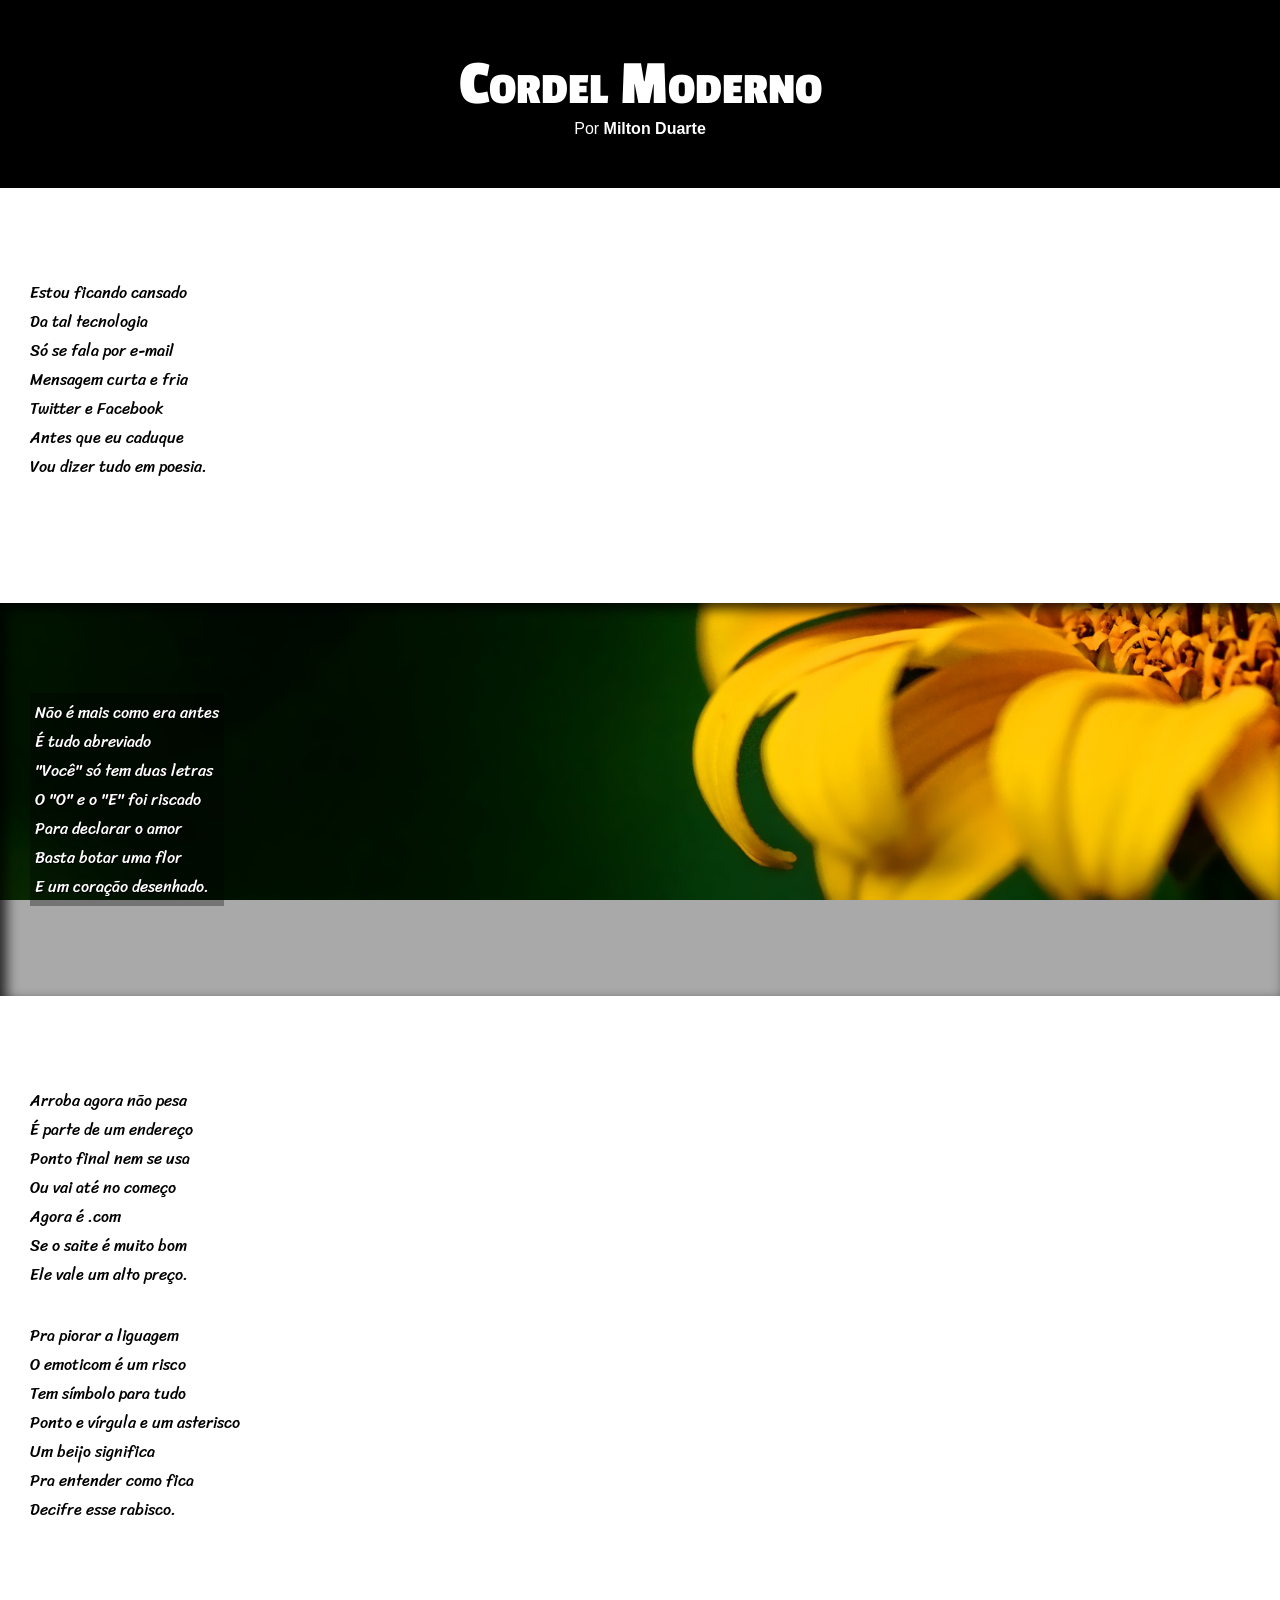
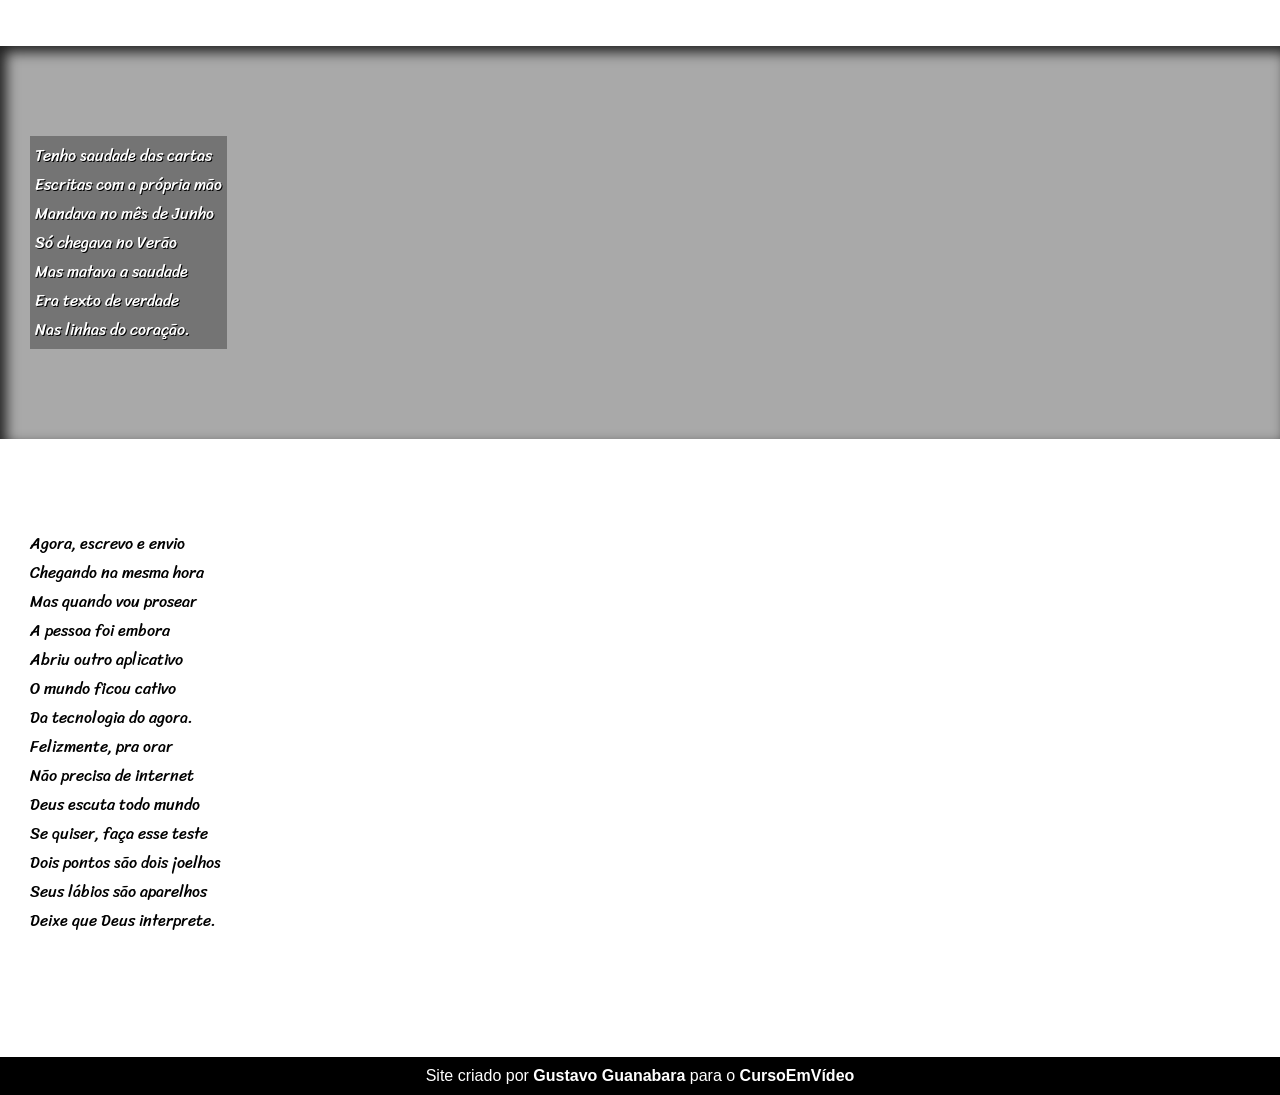
<file: desafio012/index.html>
<!DOCTYPE html>
<html lang="pt-BR">

<head>
    <meta charset="UTF-8">
    <meta name="viewport" content="width=device-width, initial-scale=1.0">
    <title>Cordel Moderno</title>
    <link rel="stylesheet" href="estilo/style.css">
</head>

<body>
    <header>
        <h1>Cordel Moderno</h1>
        <p>Por <a href="https://www.recantodasletras.com.br/poesias/3186743" target="_blank">Milton Duarte</a></p>
    </header>

    <section class="normal">
        <p>
            Estou ficando cansado <br>
            Da tal tecnologia <br>
            Só se fala por e-mail <br>
            Mensagem curta e fria <br>
            Twitter e Facebook <br>
            Antes que eu caduque <br>
            Vou dizer tudo em poesia.
        </p>
    </section>

    <section class="imagem" id="img01">
        <p>
            Não é mais como era antes <br>
            É tudo abreviado <br>
            "Você" só tem duas letras <br>
            O "O" e o "E" foi riscado <br>
            Para declarar o amor <br>
            Basta botar uma flor <br>
            E um coração desenhado.
        </p>
    </section>

    <section class="normal">
        <p>
            Arroba agora não pesa <br>
            É parte de um endereço <br>
            Ponto final nem se usa <br>
            Ou vai até no começo <br>
            Agora é .com <br>
            Se o saite é muito bom <br>
            Ele vale um alto preço.
        </p>

        <p>
            Pra piorar a liguagem <br>
            O emoticom é um risco <br>
            Tem símbolo para tudo <br>
            Ponto e vírgula e um asterisco <br>
            Um beijo significa <br>
            Pra entender como fica <br>
            Decifre esse rabisco.
        </p>
    </section>
 
    <section class="imagem" id="img02">
        <p>
            Tenho saudade das cartas <br>
            Escritas com a própria mão <br>
            Mandava no mês de Junho <br>
            Só chegava no Verão <br>
            Mas matava a saudade <br>
            Era texto de verdade <br>
            Nas linhas do coração.
        </p>
    </section>

    <section class="normal">
        <p>
            Agora, escrevo e envio <br>
            Chegando na mesma hora <br>
            Mas quando vou prosear <br>
            A pessoa foi embora <br>
            Abriu outro aplicativo <br>
            O mundo ficou cativo <br>
            Da tecnologia do agora.<br>
            Felizmente, pra orar <br>
            Não precisa de internet <br>
            Deus escuta todo mundo <br>
            Se quiser, faça esse teste <br>
            Dois pontos são dois joelhos <br>
            Seus lábios são aparelhos <br>
            Deixe que Deus interprete.
        </p>
    </section>

    <footer>
        <p>Site criado por <a href="https://gustavoguanabara.github.io" target="_blank">Gustavo Guanabara</a> para o <a
                href="https://www.cursoemvideo.com" target="_blank">CursoEmVídeo</a></p>
    </footer>

</body>

</html>
</file>
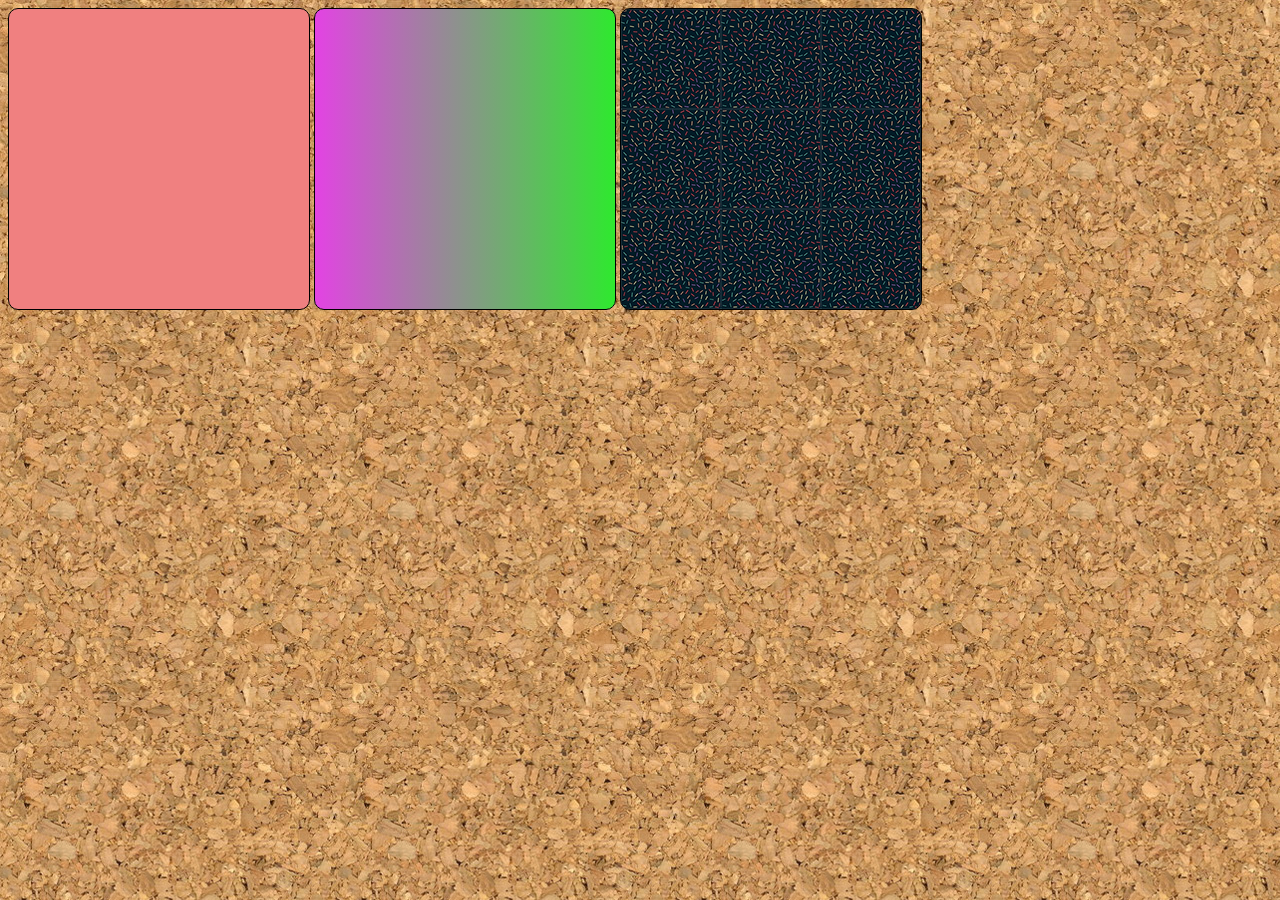
<file: fundo001.html>
<!DOCTYPE html>
<html lang="pt-br">
<head>
    <meta charset="UTF-8">
    <meta name="viewport" content="width=device-width, initial-scale=1.0">
    <title>Teste de imagem de fundo</title>
    <style>
        div.quadrado {
            display: inline-block;
            border: 1px solid black;
            border-radius: 10px;
            background-color: lightgray;
            width: 300px;
            height: 300px;
        } 

        body {
            background-image: url(ex01/imagens/wallpaper001.jpg);
        }

        #q1 {
            background-color: lightcoral;

        }

        #q2 {
            background-image: linear-gradient(to right, rgb(227, 67, 227), rgba(14, 237, 14, 0.836));
        }

        #q3 {
            background-image: url(ex01/imagens/pattern001.png);
        }
    </style>
</head>
<body>
    <div class="quadrado" id="q1">

    </div>
    <div class="quadrado" id="q2">

    </div>
    <div class="quadrado" id="q3">

    </div>
    
</body>
</html>
</file>
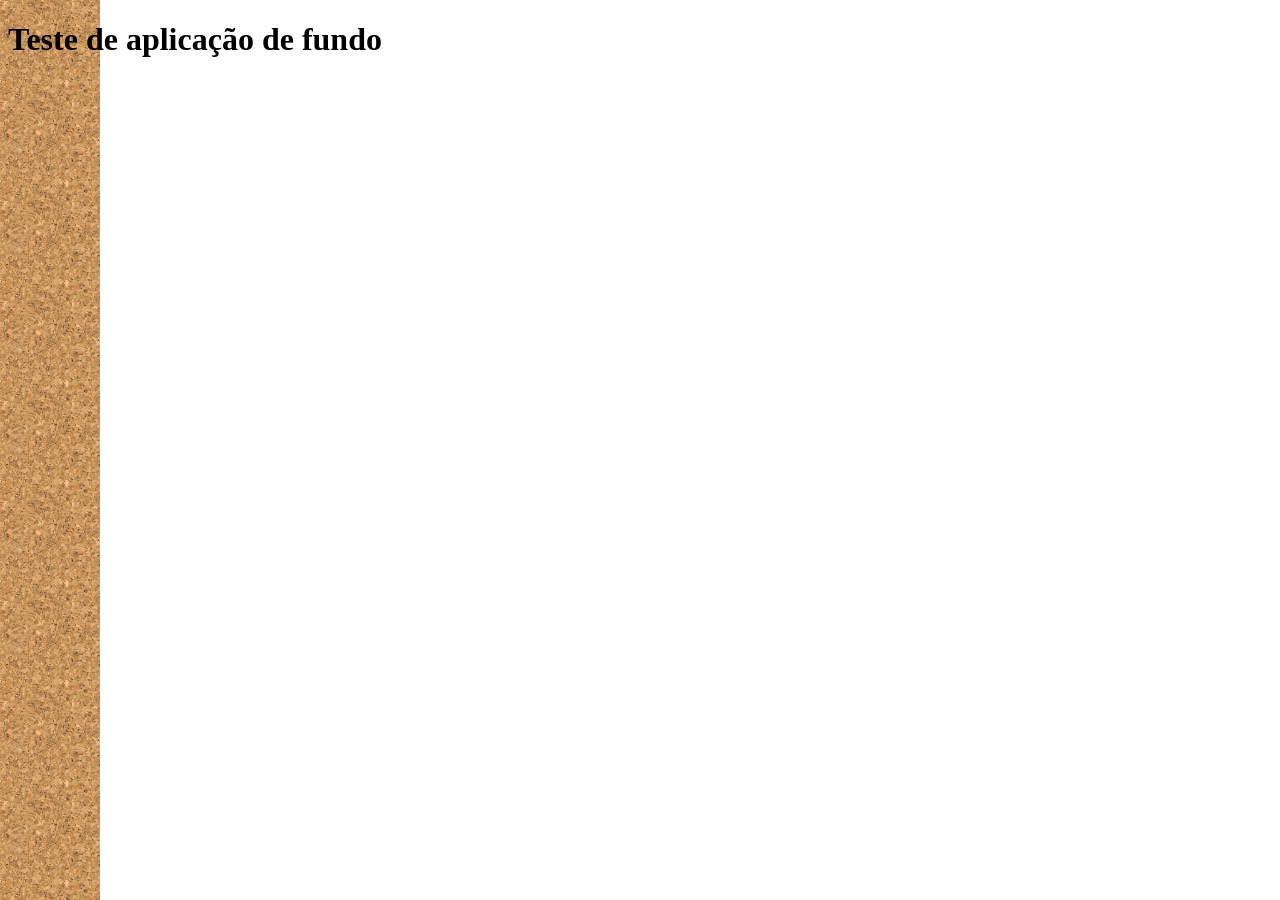
<file: fundo002.html>
<!DOCTYPE html>
<html lang="pt-br">
<head>
    <meta charset="UTF-8">
    <meta name="viewport" content="width=device-width, initial-scale=1.0">
    <title>Personalização dos fundos</title>
    <style>
        body {
            background-image: url(ex01/imagens/wallpaper001.jpg);
            background-size: 100px 100px;
            background-repeat: repeat-y;
            
        }
    </style>
</head>
<body>
    <h1>Teste de aplicação de fundo</h1>
    
</body>
</html>
</file>
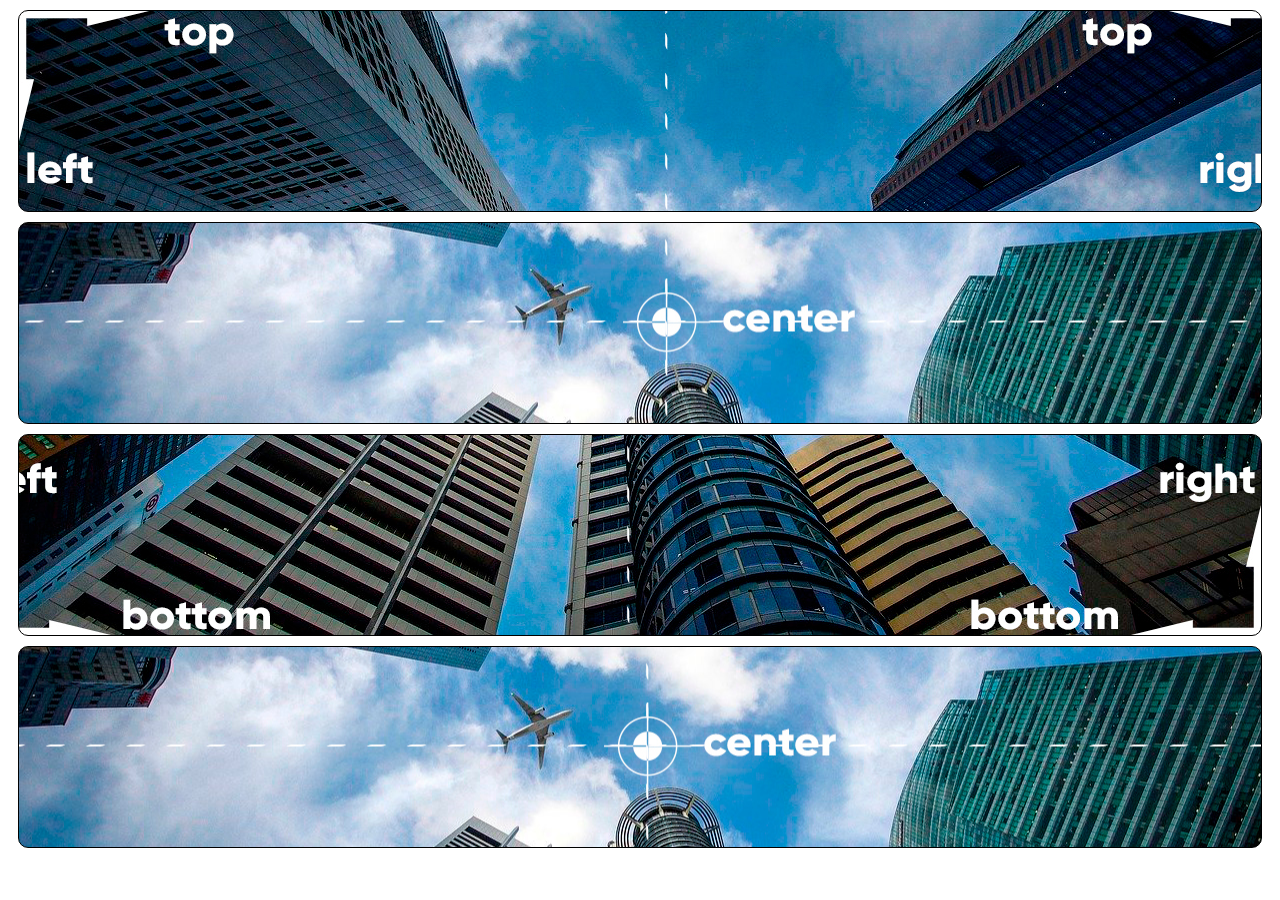
<file: fundo003.html>
<!DOCTYPE html>
<html lang="pt-br">
<head>
    <meta charset="UTF-8">
    <meta name="viewport" content="width=device-width, initial-scale=1.0">
    <title>Posição dos fundos</title>
    <style>
        div.bloco {
            background-image: url(ex01/imagens/wallpaper003.jpg);
            height: 200px;
            border: 1px solid black;
            margin: 10px;
            border-radius: 10px;
        }

        div#q1 {
            background-position: left top;
        }

        div#q2{
            background-position: left center;
        }

        #q3 {
            background-position: right bottom;
        }

        #q4 {
            background-position: center center;
        }

    </style>
</head>
<body>
    <div class="bloco" id="q1">

    </div>
    <div class="bloco" id="q2">

    </div>
    <div class="bloco" id="q3">

    </div>
    <div class="bloco" id="q4">
        
    </div>
    
</body>
</html>
</file>
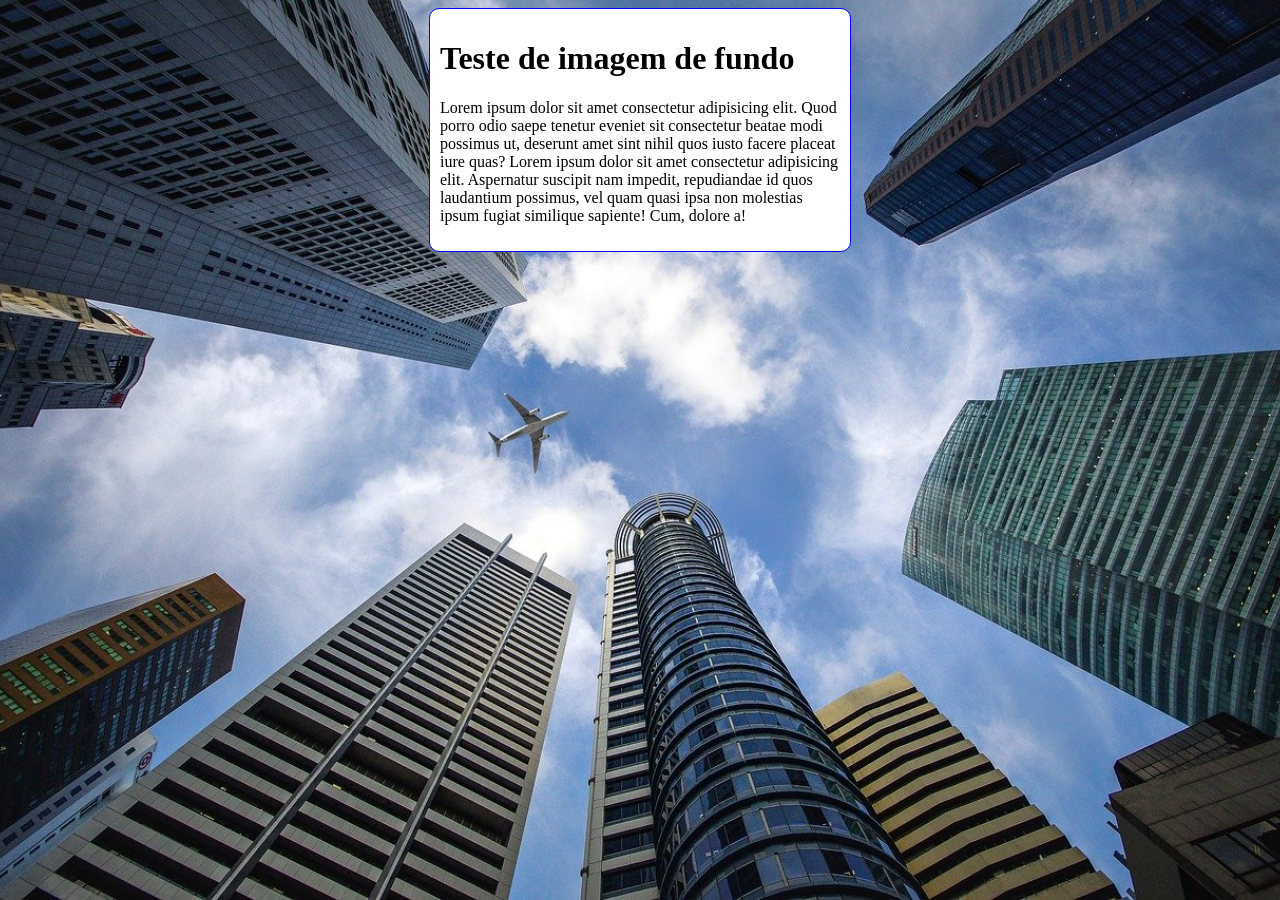
<file: fundo005.html>
<!DOCTYPE html>
<html lang="pt-br">
<head>
    <meta charset="UTF-8">
    <meta name="viewport" content="width=device-width, initial-scale=1.0">
    <title>Document</title>
    <style>
        body {
            /*background-color: black;
            background-image: url(ex01/imagens/wallpaper002.jpg);
            background-position: center center;
            background-repeat: repeat-y;
            background-size: cover;
            background-attachment: fixed;*/

            /* Shorthand - background
             color > image > position > repeat > [size] > attachment 
            */

            background: black url(ex01/imagens/wallpaper002.jpg) center center repeat-y  fixed;
            background-size: cover;
        }

        main {
            background-color: white;
            width: 400px;
            padding: 10px;
            margin: auto;
            border: 1px solid blue;
            border-radius: 10px;
        }
    </style>
</head>
<body>
    <main>
        <h1>Teste de imagem de fundo</h1>
        <p>Lorem ipsum dolor sit amet consectetur adipisicing elit. Quod porro odio saepe tenetur eveniet sit consectetur beatae modi possimus ut, deserunt amet sint nihil quos iusto facere placeat iure quas? Lorem ipsum dolor sit amet consectetur adipisicing elit. Aspernatur suscipit nam impedit, repudiandae id quos laudantium possimus, vel quam quasi ipsa non molestias ipsum fugiat similique sapiente! Cum, dolore a!</p>
    </main>
</body>
</html>
</file>
<file: desafio012/estilo/style.css>
@charset "UTF-18";

@import url('https://fonts.googleapis.com/css2?family=Passion+One:wght@400;700;900&display=swap');

@import url('https://fonts.googleapis.com/css2?family=Passion+One:wght@400;700;900&family=Sriracha&display=swap');

:root {
    --fonte1: Verdana, Geneva, Tahoma, sans-serif;
    --fonte2: 'Passion One', cursive;
    --fonte3: 'Sriracha', cursive;
}
* {
    margin: 0px;
    padding: 0px;
    font-size: 1em;
}

html, body {
    min-height: 100vh;
    background-color: darkgray;
    font-family: var(--fonte1);
}

header {
    background-color: black;
    color: white;
    text-align: center;
}

header > h1 {
    padding-top: 50px;
    font-variant: small-caps;
    font-family: var(--fonte2);
    font-size: 4em;
}

header > p {
    padding-bottom: 50px;
}

a {
    color: white;
    text-decoration: none;
    font-weight: bold;
}

a:hover {
    text-decoration: underline;
}

section {
    padding-top: 10vh;
    padding-bottom: 10vh;
    padding-left: 30px;
    font-family: var(--fonte3);
}

section > p {
    padding-bottom: 2em;
}

section.normal {
    background-color: white;
    color: black;
} 

section.imagem {
    background-color: rgb(0, 0, 0);
    color: white;
    box-shadow: inset 6px 6px 13px rgba(0, 0, 0, 0.82);
    background-size: cover;
    background-attachment: fixed;

}

section.imagem > p {
    padding: 5px;
    display: inline-block;
    background-color: rgba(0, 0, 0, 0.317);
    text-shadow: 1px 1px 0px black;
}

section#img01 {
    background-image: url(../imagens/background001.jpg);
    background-position: right center;
    

}

section#img02 {
    background-image: url(../imagens/background002.jpg);
    
}

footer {
    background-color: black;
    color: white;
    text-align: center;
    padding: 10px;
}
</file>
